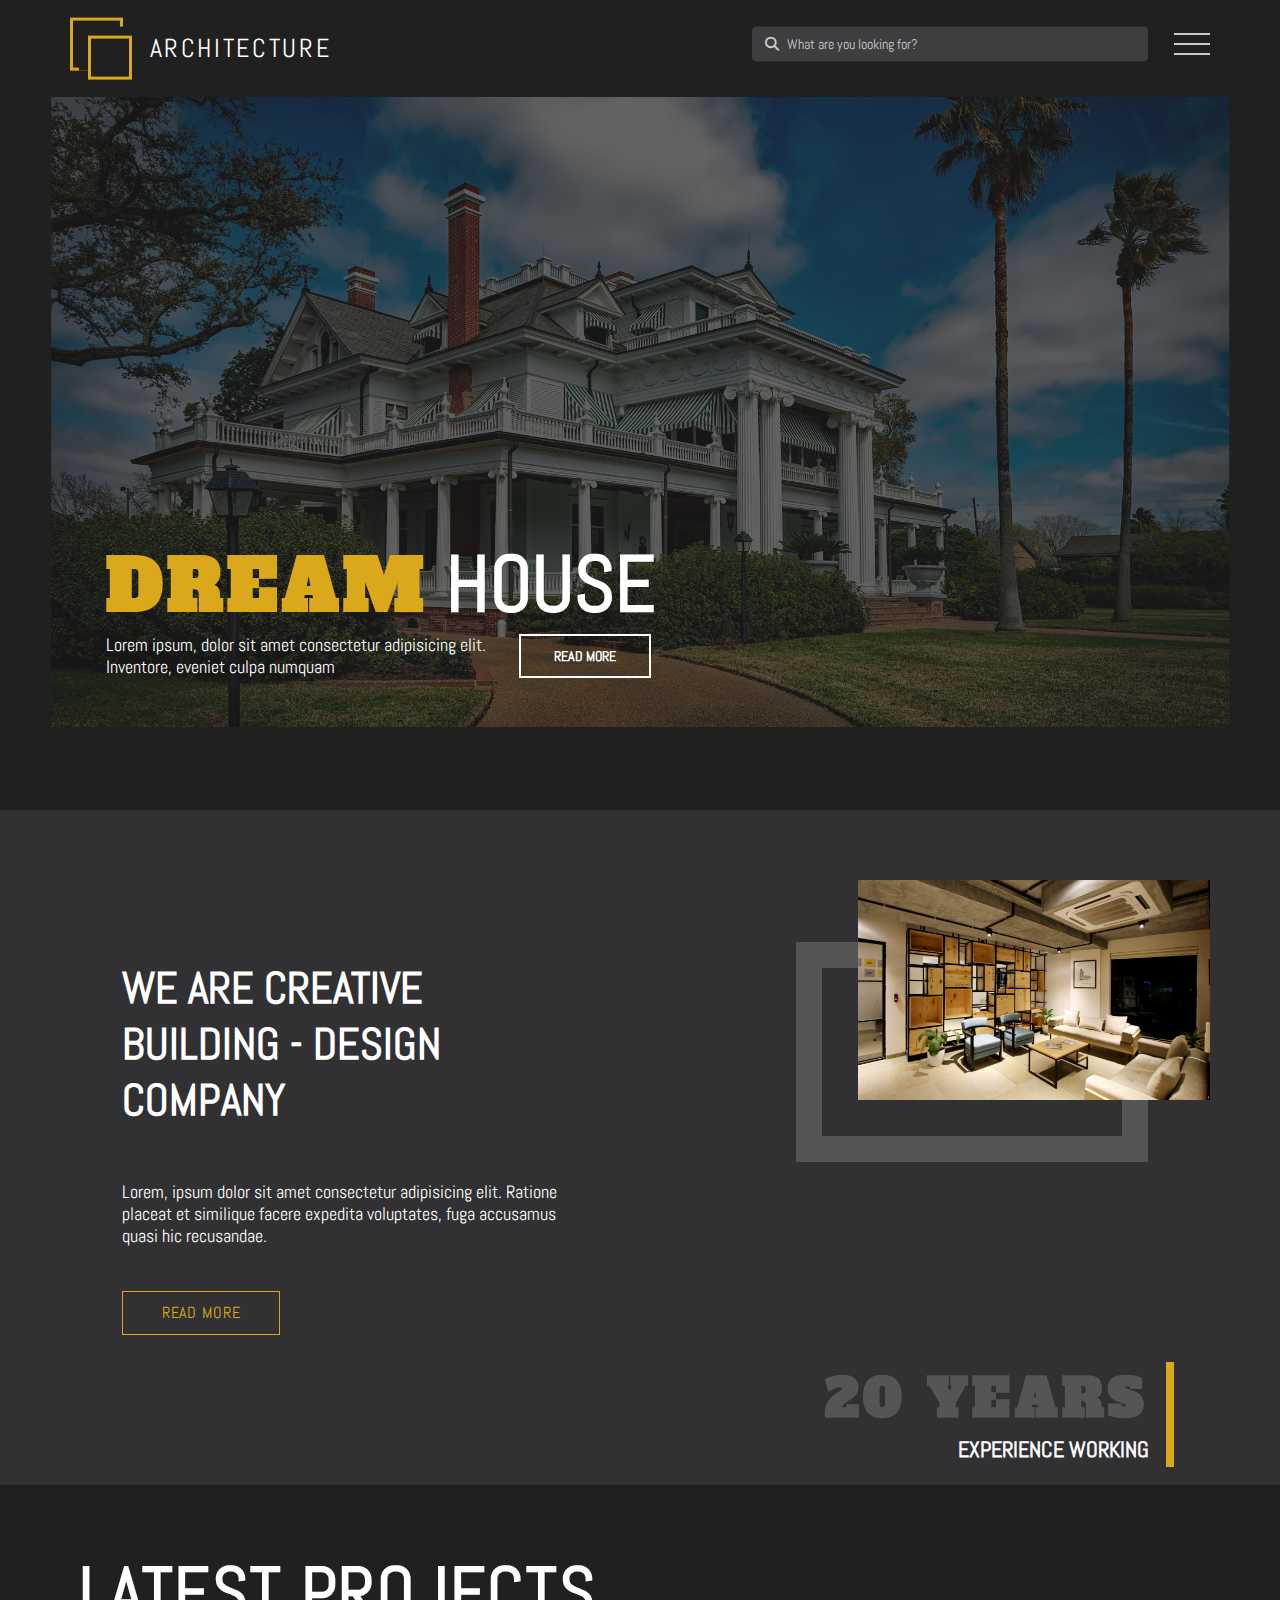
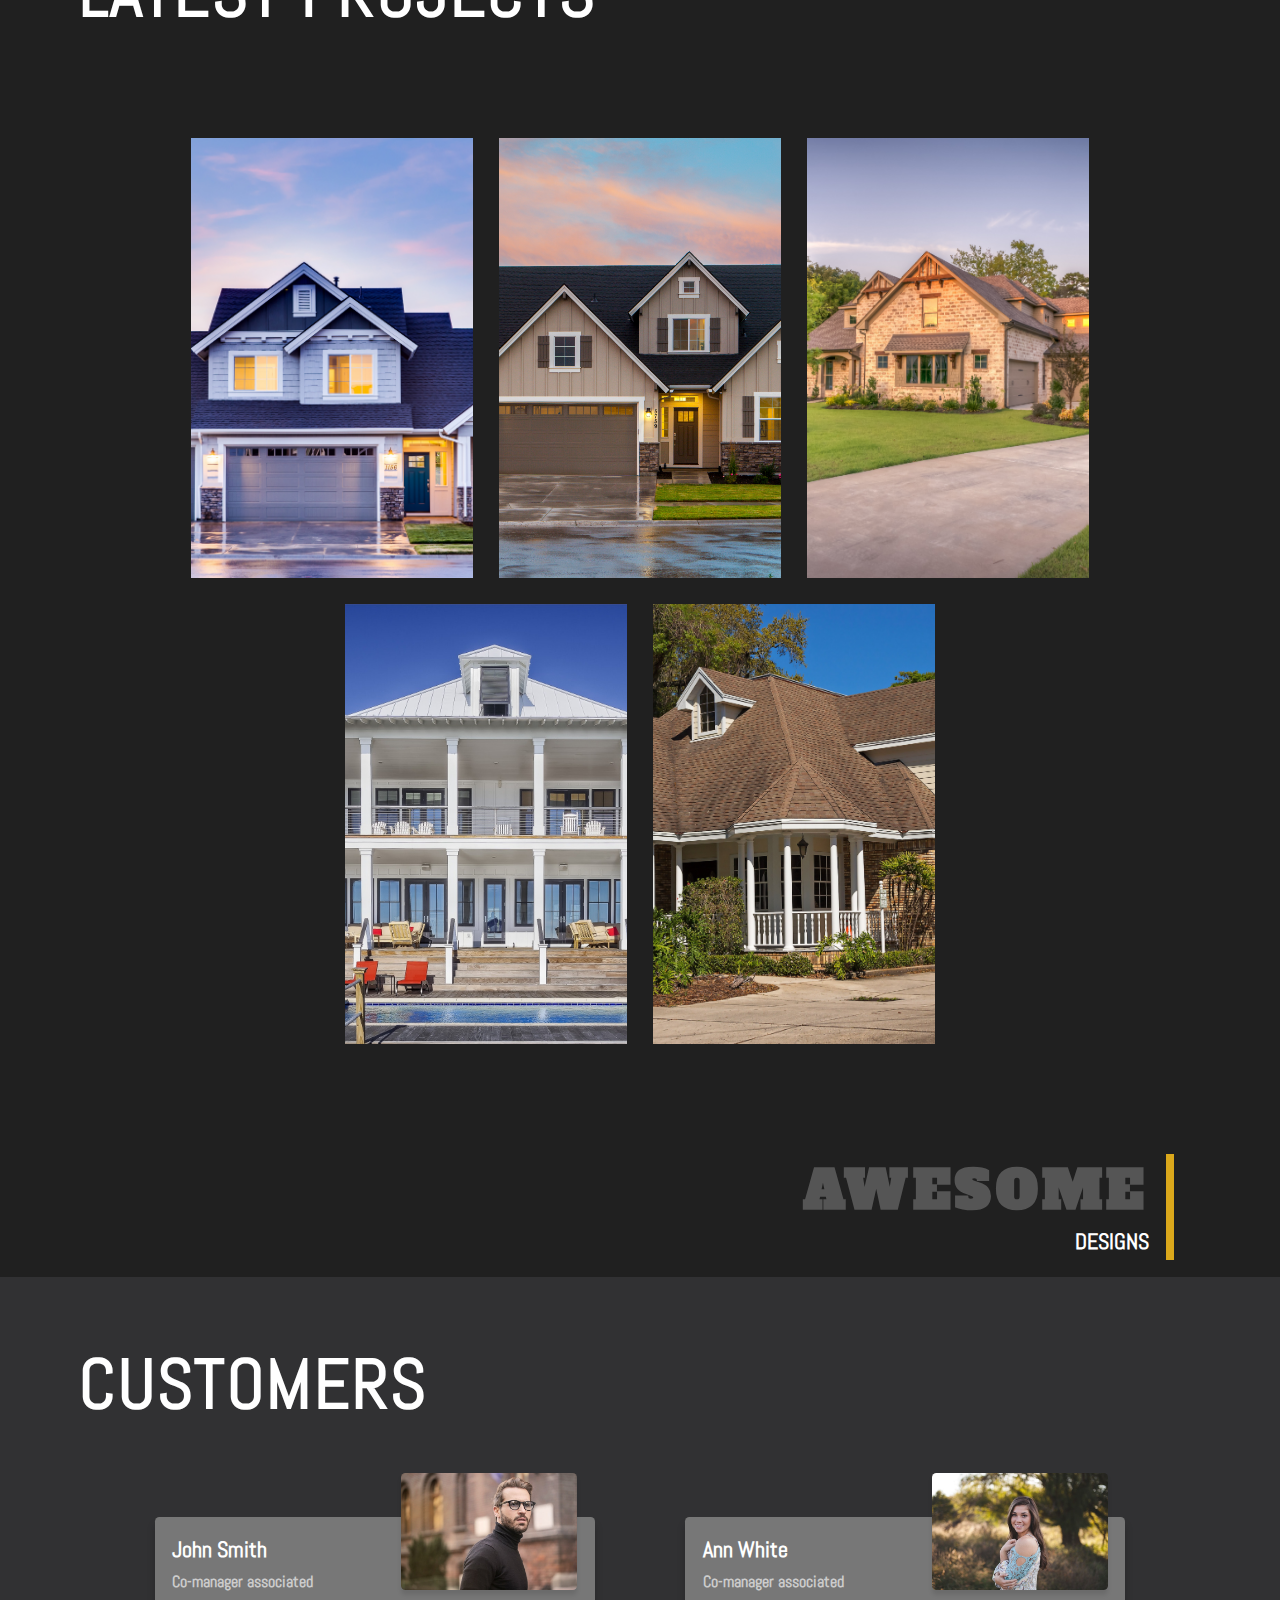
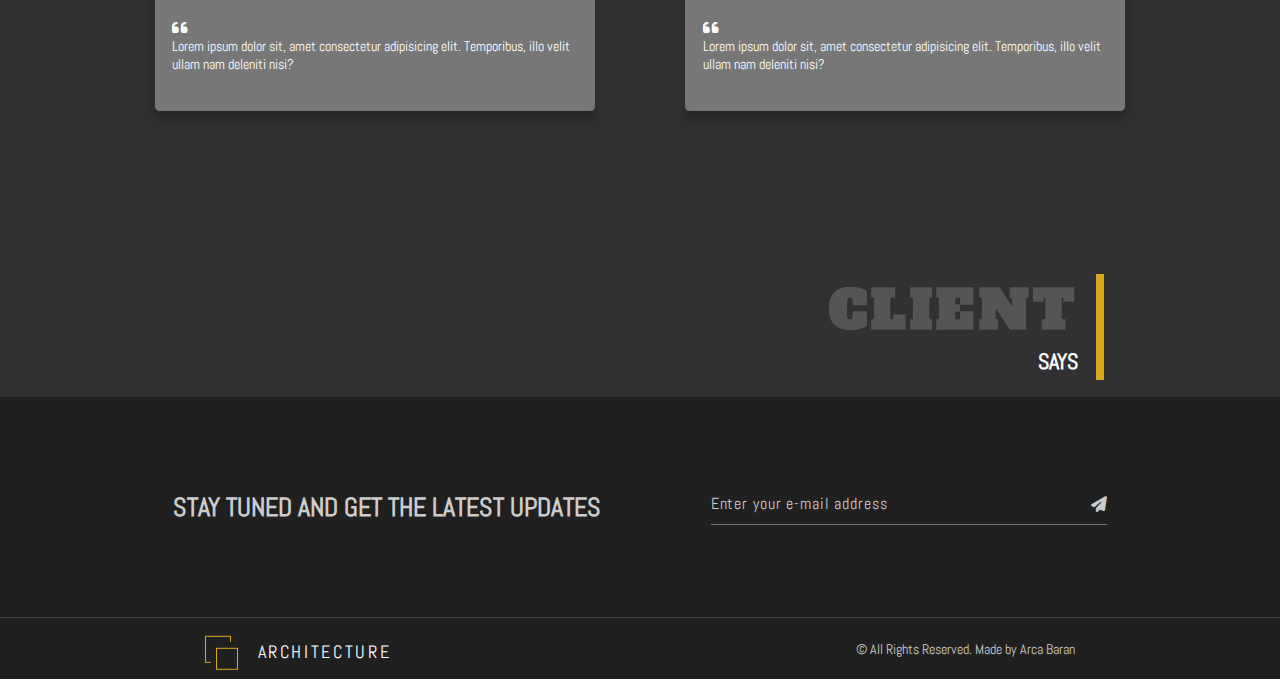
<file: Architectural Website/index.html>
<!DOCTYPE html>
<html lang="en">
<head>
    <meta charset="UTF-8">
    <meta http-equiv="X-UA-Compatible" content="IE=edge">
    <meta name="viewport" content="width=device-width, initial-scale=1.0">
    <title>Architecture</title>
    <link rel="stylesheet" href="style.css">
    <link rel="stylesheet" href="https://cdnjs.cloudflare.com/ajax/libs/font-awesome/6.2.1/css/all.min.css">
    <link rel="preconnect" href="https://fonts.googleapis.com">
    <link rel="preconnect" href="https://fonts.gstatic.com" crossorigin>
    <link href="https://fonts.googleapis.com/css2?family=Abel&family=Alfa+Slab+One&display=swap" rel="stylesheet">
</head>
<body>

    <!-- Container -->
    <div class="container">
        <!-- Navbar -->
        <nav class="navbar">
            <div class="brand navbar-brand">
                <div class="logo1"></div>
                <div class="logo2"></div>
                <div class="logo3"></div>
                <span>ARCHITECTURE</span>
            </div>
            <div class="search-bar">
                <input type="text" placeholder="What are you looking for?">
                <i class="fa-solid fa-magnifying-glass"></i>
            </div>
            <div class="hamburger-menu">
                <div class="menu-icon">
                    <div class="line line-1"></div>
                    <div class="line line-2"></div>
                    <div class="line line-3"></div>
                </div>
                <div class="navigation">
                    <a href="#">HOME</a>
                    <a href="#">ABOUT</a>
                    <a href="#">PROJECTS</a>
                    <a href="#">BLOG</a>
                    <a href="#">CUSTOMERS</a>
                    <a href="#">CONTACT</a>
                </div>
            </div>
        </nav>
        <!-- End of Navbar -->

                <!-- Landing -->
                <section class="landing">
                    <div class="landing-img">
                        <img src="images/landing-bg.jpg">
                    </div>
                    <div class="banner">
                        <h1 class="banner-heading"><span>DREAM</span> HOUSE</h1>
                        <div class="banner-content">
                            <p>Lorem ipsum, dolor sit amet consectetur adipisicing elit. Inventore, eveniet culpa numquam </p>
                            <button>READ MORE</button>
                        </div>
                    </div>
                </section>
                <!-- End of Landing -->

                        <!-- About -->
        <section class="about">
            <div class="about-left">
                <h1>WE ARE CREATIVE BUILDING - DESIGN COMPANY</h1>
                <p>Lorem, ipsum dolor sit amet consectetur adipisicing elit. Ratione placeat et similique facere expedita voluptates, fuga accusamus quasi hic recusandae.</p>
                <button>READ MORE</button>
            </div>
            <div class="about-right">
                <div class="frame"></div>
                <div class="about-img-wrapper">
                <img src="images/about.jpg" >
            </div>
        </div>
        <div class="experience section-bottom">
            <h1>20 YEARS</h1>
            <h3>EXPERIENCE WORKING</h3>
        </div>
        </section>
        <!-- End of About -->

        
        <!-- Projects -->
        <section class="projects">
            <h1 class="projects-heading">LATEST PROJECTS</h1>
            <div class="cards">
                <div class="card">
                    <img src="images/card1.jpg">
                    <div class="card-content">
                        <h1>Your Dream House is here</h1>
                        <p>Lorem ipsum dolor, sit amet consectetur adipisicing elit. Unde, vero?</p>
                    </div>
                </div>
                <div class="card">
                    <img src="images/card2.jpg">
                    <div class="card-content">
                        <h1>Your Dream House is here</h1>
                        <p>Lorem ipsum dolor, sit amet consectetur adipisicing elit. Unde, vero?</p>
                    </div>
                </div>
                <div class="card">
                    <img src="images/card3.jpg">
                    <div class="card-content">
                        <h1>Your Dream House is here</h1>
                        <p>Lorem ipsum dolor, sit amet consectetur adipisicing elit. Unde, vero?</p>
                    </div>
                </div>
                <div class="card">
                    <img src="images/card4.jpg">
                    <div class="card-content">
                        <h1>Your Dream House is here</h1>
                        <p>Lorem ipsum dolor, sit amet consectetur adipisicing elit. Unde, vero?</p>
                    </div>
                </div>
                <div class="card">
                    <img src="images/card5.jpg">
                    <div class="card-content">
                        <h1>Your Dream House is here</h1>
                        <p>Lorem ipsum dolor, sit amet consectetur adipisicing elit. Unde, vero?</p>
                    </div>
                </div>
            </div>
            <div class="designs section-bottom">
                <h1>AWESOME</h1>
                <h3>DESIGNS</h3>
            </div>
        </section>
        <!-- End of Projects -->

                <!-- Customers -->
                <section class="customers">
                    <h1 class="customers-heading">CUSTOMERS</h1>
                    <div class="customers-content">
                        <div class="customers-card">
                            <img src="images/customer1.jpg" >
                            <div class="customers-card-content">
                                <h1>John Smith</h1>
                                <h3>Co-manager associated</h3>
                                <i class="fa-solid fa-quote-left"></i>
                                <p>Lorem ipsum dolor sit, amet consectetur adipisicing elit. Temporibus, illo velit ullam nam deleniti nisi?</p>
                            </div>
                        </div>
                        <div class="customers-card">
                            <img src="images/customer2.jpg">
                            <div class="customers-card-content">
                                <h1>Ann White</h1>
                                <h3>Co-manager associated</h3>
                                <i class="fa-solid fa-quote-left"></i>
                                <p>Lorem ipsum dolor sit, amet consectetur adipisicing elit. Temporibus, illo velit ullam nam deleniti nisi?</p>
                            </div>
                        </div>
                    </div>
                    <div class="client section-bottom">
                        <h1>CLIENT</h1>
                        <h3>SAYS</h3>
                    </div>
                </section>
                <!-- End of Customers -->

                        <!-- Contact -->
        <section class="contact">
            <div class="contact-content">
                <div class="contact-left">
                    <h1>Stay tuned and get the latest updates</h1>
                </div>
                <div class="contact-right">
                    <input type="email" placeholder="Enter your e-mail address">
                    <i class="fa-solid fa-paper-plane"></i>
                </div>
            </div>
        </section>
        <!-- End of Contact -->

                <!-- Footer --> 
                <footer class="footer">
                    <div class="footer-content">
                        <div class="brand brand-footer">
                            <div class="logo1"></div>
                            <div class="logo2"></div>
                            <div class="logo3"></div>
                            <span>ARCHITECTURE</span>
                        </div>
                        <div class="copyright">
                            <p>&copy; All Rights Reserved. Made by Arca Baran</p>
                        </div>
                    </div>
                </footer>
                <!-- End of Footer -->
    <!-- End of Container -->

    <script src="script.js"></script>
</body>
</html>
</file>
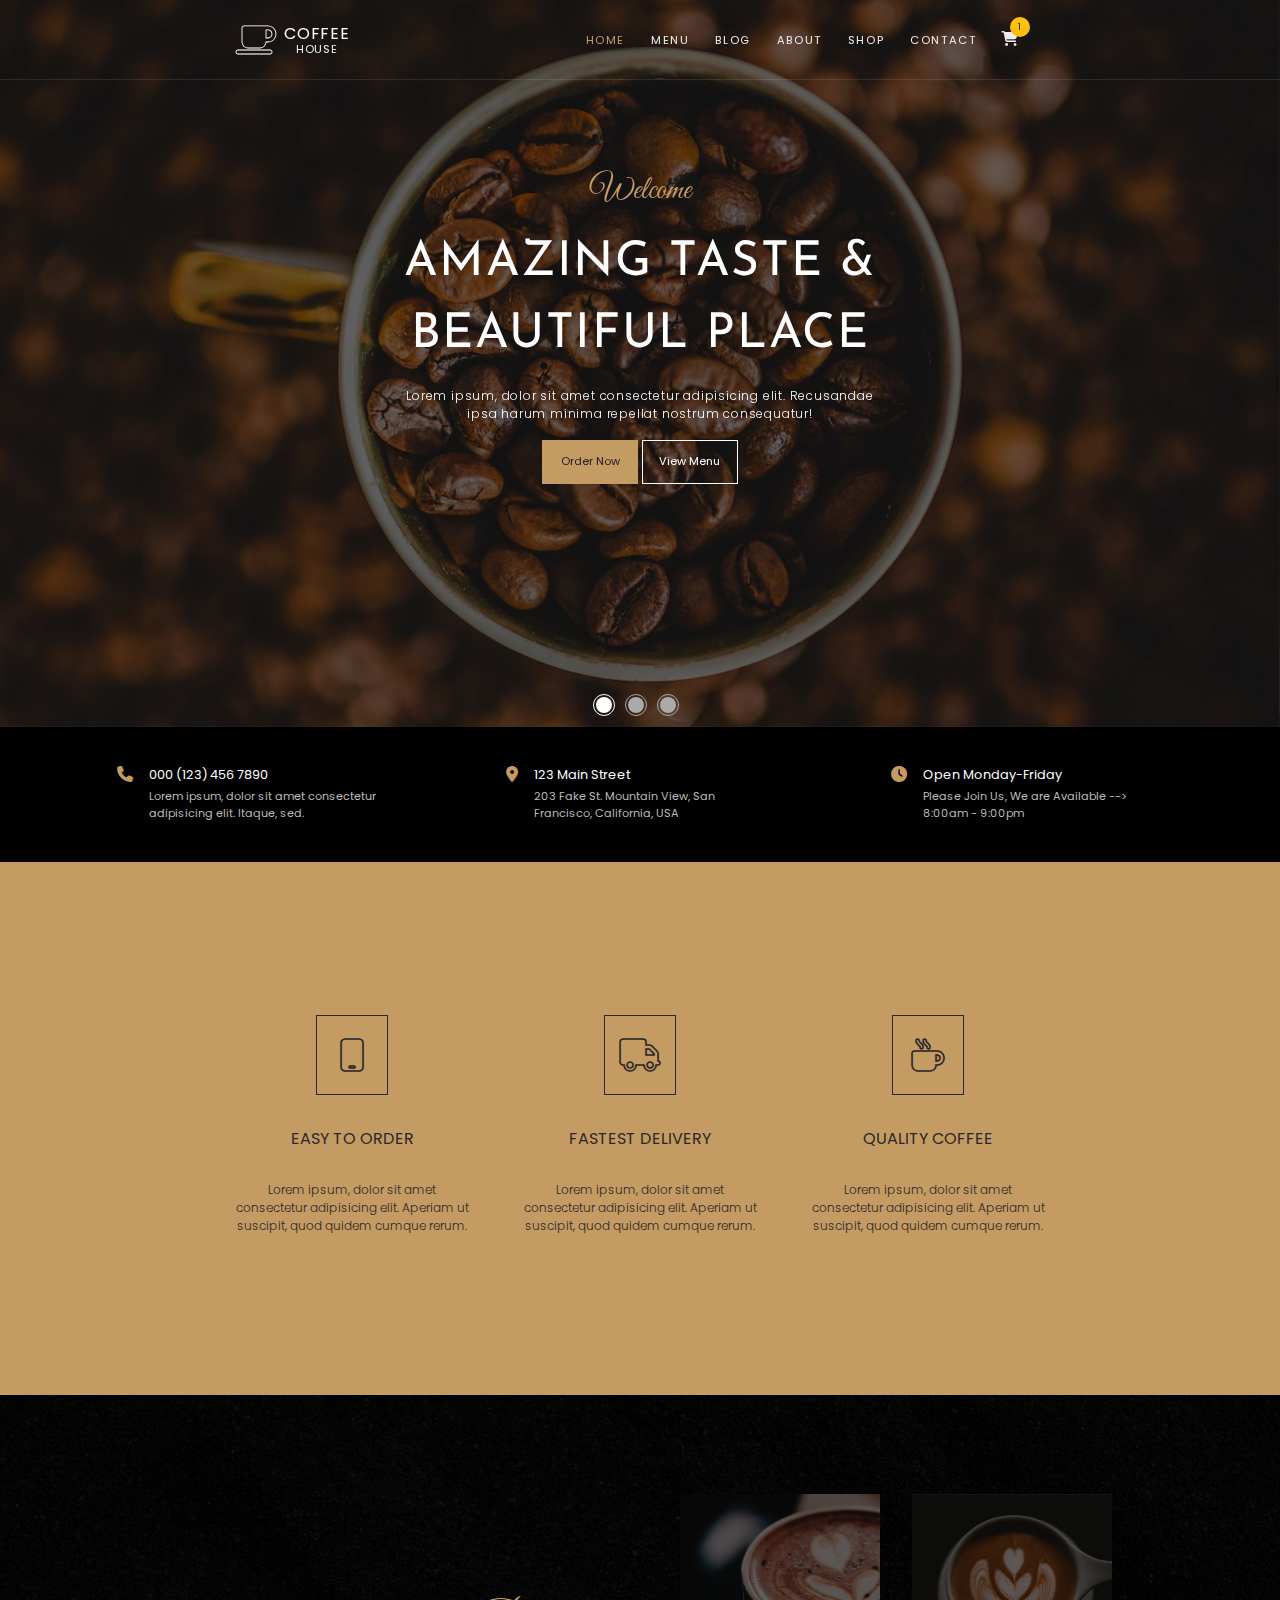
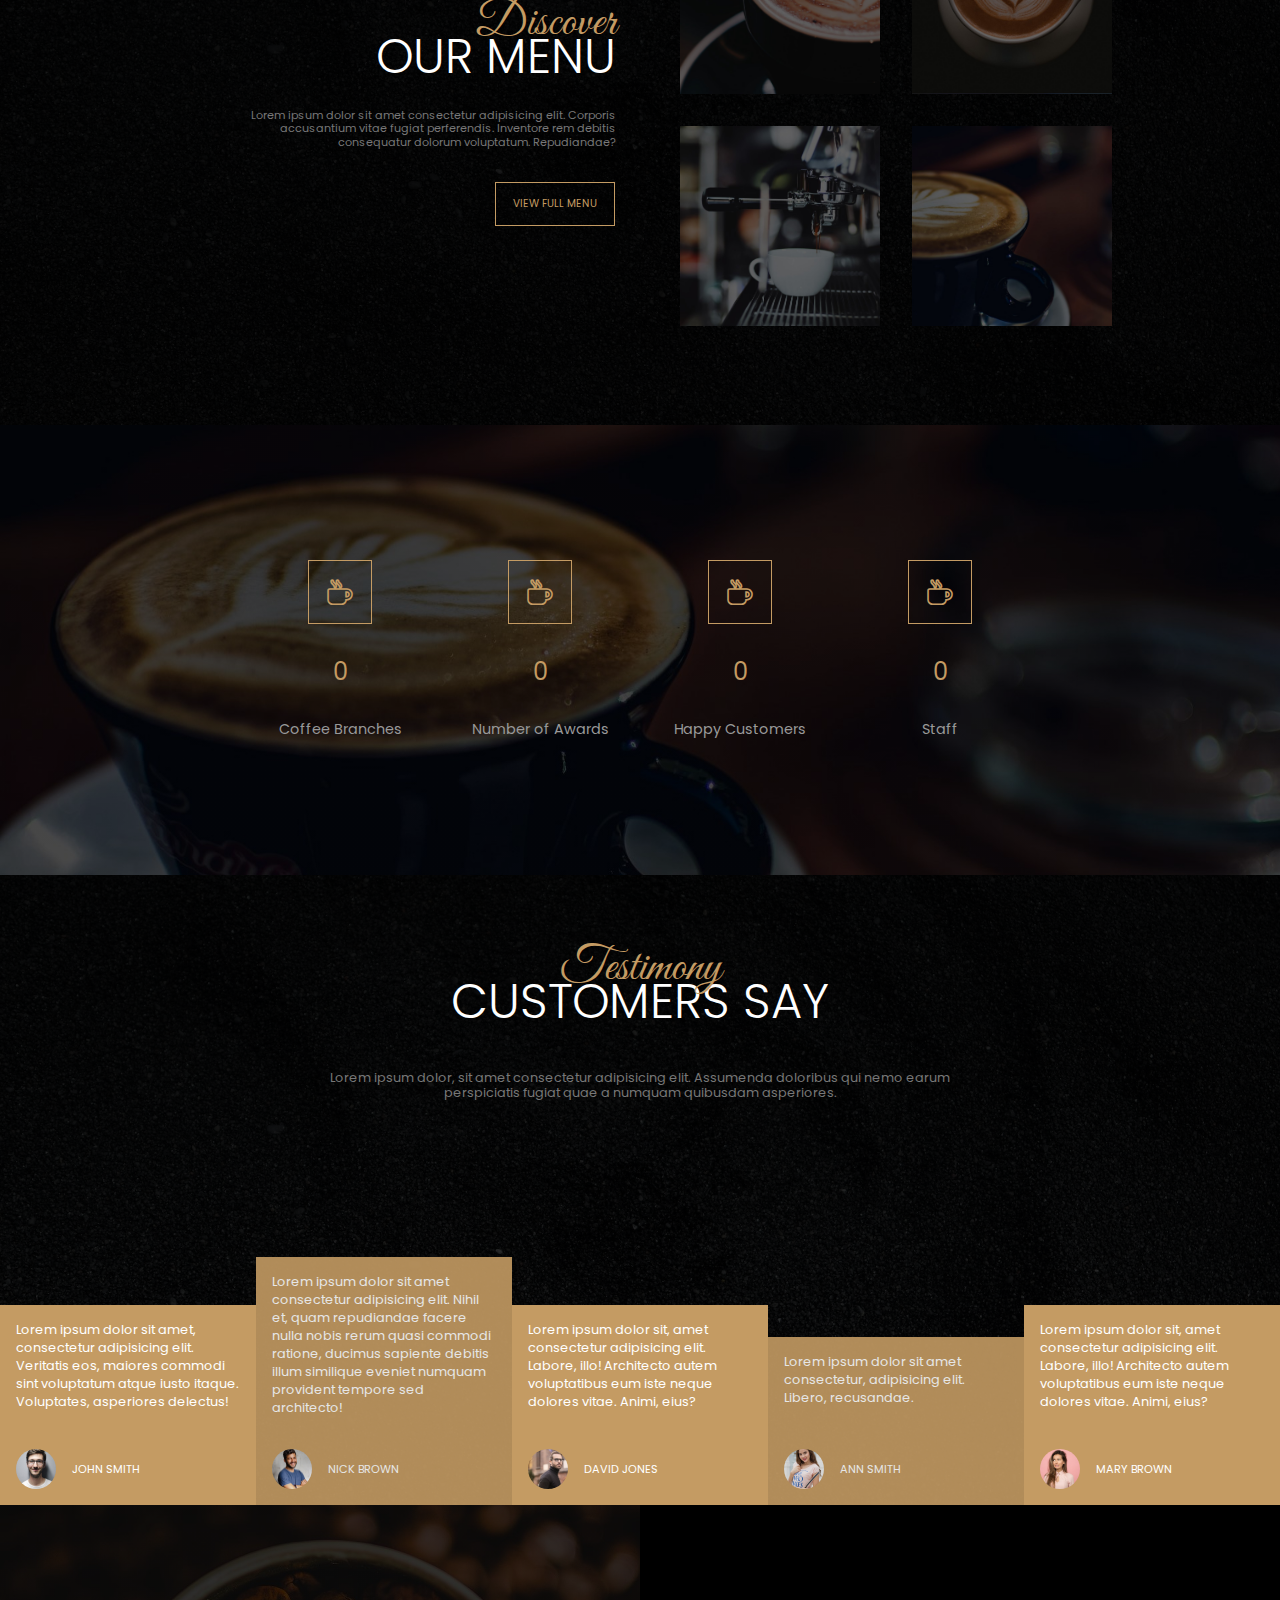
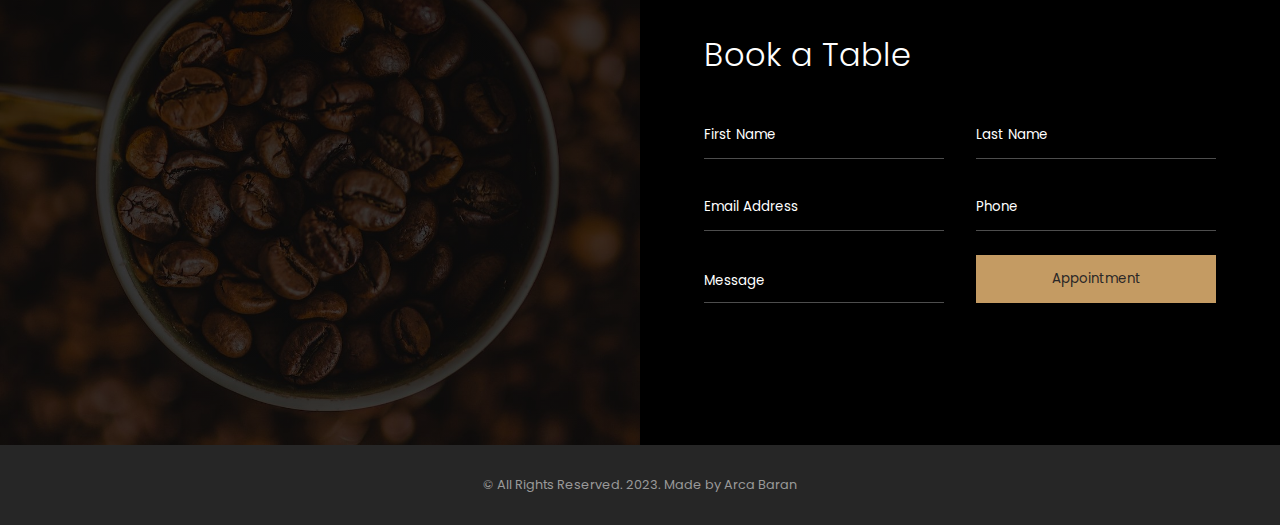
<file: Coffe Shop Website Front/index.html>
<!DOCTYPE html>
<html lang="en">
  <head>
    <meta charset="UTF-8" />
    <meta http-equiv="X-UA-Compatible" content="IE=edge" />
    <meta name="viewport" content="width=device-width, initial-scale=1.0" />
    <title>Coffee House</title>
    <link rel="stylesheet" href="style.css" />
    <link
      rel="stylesheet"
      href="https://cdnjs.cloudflare.com/ajax/libs/font-awesome/6.2.1/css/all.min.css"
    />
    <link rel="preconnect" href="https://fonts.googleapis.com" />
    <link rel="preconnect" href="https://fonts.gstatic.com" crossorigin />
    <link
      href="https://fonts.googleapis.com/css2?family=Great+Vibes&family=Josefin+Sans:wght@300;400;700&family=Poppins:wght@300;400;700&display=swap"
      rel="stylesheet"
    />
    <link
      rel="stylesheet"
      href="https://cdn.jsdelivr.net/npm/swiper@8/swiper-bundle.min.css"
    />
  </head>
  <body>
    <!-- Container -->
    <div class="container">
      <!-- Navigation -->
      <nav class="navbar">
        <div class="logo">
          <i class="fa-solid fa-mug-saucer"></i>
          <div class="logo-text">
            <span>Coffee</span>
            <span>House</span>
          </div>
        </div>
        <div class="navigation">
          <a href="#">Home</a>
          <a href="#">Menu</a>
          <a href="#">Blog</a>
          <a href="#">About</a>
          <a href="#">Shop</a>
          <a href="#">Contact</a>
          <a href="#"><i class="fa-solid fa-cart-shopping"></i></a>
        </div>
      </nav>
      <!-- End of Navigation -->

      <!-- Landing -->
      <section class="landing">
        <div class="banner">
          <h3 class="main-heading">Welcome</h3>
          <h1>Amazing taste & beautiful place</h1>
          <p>
            Lorem ipsum, dolor sit amet consectetur adipisicing elit. Recusandae
            ipsa harum minima repellat nostrum consequatur!
          </p>
          <button type="button" class="banner-btn banner-btn-1">
            Order Now
          </button>
          <button type="button" class="banner-btn banner-btn-2">
            View Menu
          </button>
        </div>
        <div class="swiper">
          <div class="swiper-wrapper">
            <div class="swiper-slide"><img src="images/image1.jpg" /></div>
            <div class="swiper-slide"><img src="images/image2.jpg" /></div>
            <div class="swiper-slide"><img src="images/image3.jpg" /></div>
          </div>
          <div class="swiper-pagination"></div>
        </div>
        <div class="landing-contact">
          <div class="details">
            <i class="fa-solid fa-phone"></i>
            <div>
              <span>000 (123) 456 7890</span>
              <span
                >Lorem ipsum, dolor sit amet consectetur adipisicing elit.
                Itaque, sed.</span
              >
            </div>
          </div>
          <div class="details">
            <i class="fa-solid fa-location-dot"></i>
            <div>
              <span>123 Main Street</span>
              <span
                >203 Fake St. Mountain View, San Francisco, California,
                USA</span
              >
            </div>
          </div>
          <div class="details">
            <i class="fa-solid fa-clock"></i>
            <div>
              <span>Open Monday-Friday</span>
              <span>Please Join Us, We are Available --> 8:00am - 9:00pm</span>
            </div>
          </div>
        </div>
      </section>
      <!-- End of Landing -->

      <!-- About -->
      <section class="about">
        <div>
          <i class="fa-solid fa-mobile"></i>
          <h1>Easy to Order</h1>
          <p>
            Lorem ipsum, dolor sit amet consectetur adipisicing elit. Aperiam ut
            suscipit, quod quidem cumque rerum.
          </p>
        </div>
        <div>
          <i class="fa-solid fa-truck"></i>
          <h1>Fastest Delivery</h1>
          <p>
            Lorem ipsum, dolor sit amet consectetur adipisicing elit. Aperiam ut
            suscipit, quod quidem cumque rerum.
          </p>
        </div>
        <div>
          <i class="fa-solid fa-mug-hot"></i>
          <h1>Quality Coffee</h1>
          <p>
            Lorem ipsum, dolor sit amet consectetur adipisicing elit. Aperiam ut
            suscipit, quod quidem cumque rerum.
          </p>
        </div>
      </section>
      <!-- End of About -->

      <!-- Menu -->
      <section class="menu">
        <div class="menu-left">
          <h3 class="main-heading">Discover</h3>
          <h1>Our Menu</h1>
          <p>
            Lorem ipsum dolor sit amet consectetur adipisicing elit. Corporis
            accusantium vitae fugiat perferendis. Inventore rem debitis
            consequatur dolorum voluptatum. Repudiandae?
          </p>
          <button type="button" class="menu-btn">View Full Menu</button>
        </div>
        <div class="menu-right">
          <div class="menu-right-images">
            <div class="menu-img-wrapper">
              <img src="images/image4.jpg" />
            </div>
            <div class="menu-img-wrapper">
              <img src="images/image5.jpg" />
            </div>
            <div class="menu-img-wrapper">
              <img src="images/image6.jpg" />
            </div>
            <div class="menu-img-wrapper">
              <img src="images/image7.jpg" />
            </div>
          </div>
        </div>
      </section>
      <!-- End of Menu -->

      <!-- Data -->
      <section class="data">
        <div>
          <div class="icon-wrapper">
            <i class="fa-solid fa-mug-hot"></i>
            <span class="icon-bg"></span>
          </div>
          <span class="num" data-val="350">0</span>
          <span class="info">Coffee Branches</span>
        </div>
        <div>
          <div class="icon-wrapper">
            <span class="icon-bg"></span>
            <i class="fa-solid fa-mug-hot"></i>
          </div>
          <span class="num" data-val="90">0</span>
          <span class="info">Number of Awards</span>
        </div>
        <div>
          <div class="icon-wrapper">
            <span class="icon-bg"></span>
            <i class="fa-solid fa-mug-hot"></i>
          </div>
          <span class="num" data-val="2540">0</span>
          <span class="info">Happy Customers</span>
        </div>
        <div>
          <div class="icon-wrapper">
            <span class="icon-bg"></span>
            <i class="fa-solid fa-mug-hot"></i>
          </div>
          <span class="num" data-val="750">0</span>
          <span class="info">Staff</span>
        </div>
      </section>
      <!-- End of Data -->

      <!-- Customers -->
      <section class="customers">
        <div class="customers-banner">
          <h3 class="main-heading">Testimony</h3>
          <h1>Customers Say</h1>
          <p>
            Lorem ipsum dolor, sit amet consectetur adipisicing elit. Assumenda
            doloribus qui nemo earum perspiciatis fugiat quae a numquam
            quibusdam asperiores.
          </p>
        </div>
        <div class="clients">
          <div class="client">
            <p>
              Lorem ipsum dolor sit amet, consectetur adipisicing elit.
              Veritatis eos, maiores commodi sint voluptatum atque iusto itaque.
              Voluptates, asperiores delectus!
            </p>
            <div>
              <img src="images/client1.jpg" />
              <span>John Smith</span>
            </div>
          </div>
          <div class="client">
            <p>
              Lorem ipsum dolor sit amet consectetur adipisicing elit. Nihil et,
              quam repudiandae facere nulla nobis rerum quasi commodi ratione,
              ducimus sapiente debitis illum similique eveniet numquam provident
              tempore sed architecto!
            </p>
            <div>
              <img src="images/client2.jpg" />
              <span>Nick Brown</span>
            </div>
          </div>
          <div class="client">
            <p>
              Lorem ipsum dolor sit, amet consectetur adipisicing elit. Labore,
              illo! Architecto autem voluptatibus eum iste neque dolores vitae.
              Animi, eius?
            </p>
            <div>
              <img src="images/client3.jpg" />
              <span>david Jones</span>
            </div>
          </div>
          <div class="client">
            <p>
              Lorem ipsum dolor sit amet consectetur, adipisicing elit. Libero,
              recusandae.
            </p>
            <div>
              <img src="images/client4.jpg" />
              <span>Ann Smith</span>
            </div>
          </div>
          <div class="client">
            <p>
              Lorem ipsum dolor sit, amet consectetur adipisicing elit. Labore,
              illo! Architecto autem voluptatibus eum iste neque dolores vitae.
              Animi, eius?
            </p>
            <div>
              <img src="images/client5.jpg" />
              <span>Mary Brown</span>
            </div>
          </div>
        </div>
      </section>
      <!-- End of Customers -->

      <!-- Contact -->
      <section class="contact">
        <div class="contact-left"></div>
        <div class="contact-right">
          <form>
            <h1>Book a Table</h1>
            <div class="input-group">
              <input type="text" placeholder="First Name" />
              <input type="text" placeholder="Last Name" />
            </div>
            <div class="input-group">
              <input type="email" placeholder="Email Address" />
              <input type="text" placeholder="Phone" />
            </div>
            <div class="input-group">
              <textarea placeholder="Message"></textarea>
              <button type="button" class="contact-btn">Appointment</button>
            </div>
          </form>
        </div>
      </section>
      <!-- End of Contact -->

      <!-- Footer -->
      <footer>
        <p class="copyright">
          &copy; All Rights Reserved. 2023. Made by Arca Baran
        </p>
      </footer>
      <!-- End of Footer -->
    </div>
    <!-- End of Container -->

    <script src="https://cdn.jsdelivr.net/npm/swiper@8/swiper-bundle.min.js"></script>
    <script src="script.js"></script>
  </body>
</html>
</file>
<file: Architectural Website/style.css>
/* Default Styles */
* {
    margin: 0;
    padding: 0;
    box-sizing: border-box;
    font-family: "Abel", sans-serif;
    text-decoration: none;
    outline: none;
}

html {
    font-size: 62.5%;
}
/* End of Default Styles */

/* Container */
.container {
    width: 100%;
    height: 100%;
    background-color: #202020;
}

/* Navbar */
.navbar {
    width: 100%;
    height: 10rem;
    background-color: #202020;
    position: fixed;
    top: 0;
    z-index: 100;
}

.brand {
    display: flex;
    position: absolute;
    top: 50%;
    left: 8rem;
    transform: translateY(-50%);
}

.logo1 {
    width: 6rem;
    height: 6rem;
    border: .4rem solid #dba81b;
}

.logo2 {
    width: 5rem;
    height: 5rem;
    background-color: #202020;
    position: absolute;
    top: 1rem;
    left: 1rem;
    /* z-index: 10; */
}

.logo3 {
    width: 5rem;
    height: 5rem;
    border: .4rem solid #dba81b;
    background-color: #202020;
    position: absolute;
    top: 2rem;
    left: 2rem;
    /* z-index: 20; */
}

.brand span {
    font-size: 3rem;
    color: #fff;
    letter-spacing: .3rem;
    margin: 1.5rem 0 0 3rem;
}

.search-bar {
    position: absolute;
    top: 50%;
    right: 15rem;
    transform: translateY(-50%);
}

.search-bar input {
    width: 45rem;
    height: 4rem;
    background-color: #3e3e41;
    border: none;
    padding: 2rem 2rem 2rem 4rem ;
    font-size: 1.6rem;
    color: #fff;
    border-radius: .5rem;
}

.search-bar input::placeholder {
    color: #ccc;
}

.search-bar i {
    position: absolute;
    top: 50%;
    left: 1.5rem;
    transform: translateY(-50%);
    font-size: 1.6rem;
    color: #ccc
}

.menu-icon {
    width: 4rem;
    height: 2.5rem;
    position: absolute;
    top: 50%;
    right: 8rem;
    transform: translateY(-50%);
    cursor: pointer;
    display: flex;
    flex-direction: column;
    justify-content: space-between;
    z-index: 100;
}

.line {
    width: 4rem;
    height: .2rem;
    background-color: #ccc;
    transition: all .3s;
}

.change .line-1 {
    width: 55%;
    transform: rotateZ(-15deg) translate(-.2rem, .8rem);
}

.change .line-3 {
    width: 55%;
    transform: rotateZ(15deg) translate(-.2rem, -.8rem);
}

.navigation {
    width: 100%;
    height: 100vh;
    background-color: #0b0b14;
    position: absolute;
    top: -100vh;
    display: flex;
    flex-direction: column;
    justify-content: center;
    align-items: center;
    transition: all .3s;
    /* z-index: 50; */
}

.change  .navigation {
    top: 0;
}

.navigation a {
    font-family: 'Alfa Slab One', cursive;
    font-size: 5rem;
    color: #fff;
    letter-spacing: .3rem;
    margin-bottom: 1rem;
    position: relative;
    opacity: 0;
    visibility: hidden;
}

.change .navigation a:nth-child(1) {
    transition: all .3s .3s;
}

.change .navigation a:nth-child(2) {
    transition: all .3s .4s;
}

.change .navigation a:nth-child(3) {
    transition: all .3s .5s;
}

.change .navigation a:nth-child(4) {
    transition: all .3s .6s;
}

.change .navigation a:nth-child(5) {
    transition: all .3s .7s;
}

.change .navigation a:nth-child(6) {
    transition: all .3s .8s;
}

.change .navigation a {
    opacity: 1;
    visibility: visible;
}

.navigation a::before {
    content: "";
    width: 15rem;
    height: .5rem;
    background-color: #dba81b;
    position: absolute;
    top: 50%;
    left: -17rem;
    transform: translateY(-50%);
    transform: scale(0);
    transform-origin: right;
    transition: transform .3s;
}

.navigation a:hover::before {
    transform: scale(1);
}

.navigation a::after {
    content: "";
    width: 15rem;
    height: .5rem;
    position: absolute;
    background-color: #dba81b;
    top: 50%;
    right: -17rem;
    transform: translateY(-50%);
    transform: scale(0);
    transform-origin: left;
    transition: transform .3s;
}


.navigation a:hover::after {
    transform: scale(1);
}
/* End of Navbar */

/* Landing */
.landing {
    width: 100%;
    height: 90vh;
    position: relative;
}

.landing-img {
    position: absolute;
    top: 11rem;
    left: 50%;
    transform: translateX(-50%);
    width: 92%;
    height: 70vh;
}

.landing-img img {
    width: 100%;
    height: 100%;
    object-fit: cover;
    opacity: .3;
}

.banner {
    position: absolute;
    bottom: 15rem;
    left: 20rem;
}

.banner-heading {
    font-size: 9rem;
    color: #fff;
}

.banner-heading span {
    font-family: 'Alfa Slab One', cursive;
    font-size: 8rem;
    color: #dba81b;
    letter-spacing: .5rem;
}

.banner-content {
    display: flex;
    align-items: center;
}

.banner-content p {
    width: 45rem;
    font-size: 2rem;
    color: #fff;
    margin-right: 2rem;
}

.banner-content button {
    width: 15rem;
    height: 5rem;
    background-color: transparent;
    border: .3rem solid #fff;
    color: #fff;
    font-size: 1.6rem;
    font-weight: bold;
    cursor: pointer;
}
/* End of Landing */


/* About */
.about {
    width: 100%;
    height: 75vh;
    background-color: #313133;
    display: flex;
    align-items: center;
    justify-content: space-around;
    position: relative;
}

.about-left {
     margin-right: 20rem;
}

.about-left h1 {
    font-size: 5rem;
    color: #fff;
    width: 50rem;
    margin-bottom: 6rem;
}

.about-left p {
    font-size: 2rem;
    color: #fff;
    width: 50rem;
    margin-bottom: 5rem;
}

.about-left button {
    width: 18rem;
    height: 5rem;
    background-color: transparent;
    border: .2rem solid #dba81b;
    color: #dba81b;
    font-size: 1.8rem;
    letter-spacing: .1rem;
    cursor: pointer;
}

.frame {
    width: 50rem;
    height: 35rem;
    border: 3rem solid #555;
    position: absolute;
    top: 15rem;
    right: 40rem;
}

.about-img-wrapper {
    width: 50rem;
    height: 35rem;
    position: absolute;
    top: 8rem;
    right: 33rem;  
}

.about-img-wrapper img {
    width: 100%;
    height: 100%;
    object-fit: cover;
}

.section-bottom {
    position: absolute;
    bottom: 2rem;
    right: 33rem;
    height: 12rem;
    border-right: 1rem solid #dba81b;
    text-align: right;
    padding-right: 2rem;
}

.section-bottom h1 {
    font-family: 'Alfa Slab One', cursive;
    font-size: 6rem;
    color: #555;
    letter-spacing: .5rem;
}

.section-bottom h3 {
    font-size: 2.5rem;
    color: #fff;
}
/* End of About */

/* Projects */
.projects {
    width: 100%;
    height: 100vh;
    position: relative;
}

.projects-heading {
    font-size: 8rem;
    color: #fff;
    margin: 7rem 0 10rem 9rem;
    letter-spacing: .2rem;
}

.cards {
    width: 90%;
    margin: auto;
    display: flex;
}

.card {
    width: 32rem;
    height: 50rem;
    margin-right: 2.5rem;
    cursor: pointer;
    position: relative;
}

.card img {
    width: 100%;
    height: 100%;
    object-fit: cover;
}

.card-content {
    width: 100%;
    height: 100%;
    position: absolute;
    top: 0;
    left: 0;
    transition: background-color .6s;
}

.card:hover .card-content {
    background-color: rgba(0, 0, 0, .9);
}

.card-content::before {
    content: "";
    width: 92%;
    height: .1rem;
    background-color: #dba81b;
    position: absolute;
    left: 0;
    top: 2rem;
    transform: scale(0);
    transform-origin: left;
    transition: transform .8s;
}

.card:hover .card-content::before {
    transform: scale(1)
}

.card-content::after {
    content: "";
    width: .1rem;
    height: 94%;
    background-color: #dba81b;
    position: absolute;
    left: 2rem;
    top: 0;
    transform: scale(0);
    transform-origin: top;
    transition: transform .8s;
}

.card:hover .card-content::after {
    transform: scale(1)
}

.card-content h1 {
    font-size: 2rem;
    color: #fff;
    position: absolute;
    top: 4rem;
    left: 4rem;
    width: 15rem;
    opacity: 0;
    visibility: hidden;
    transition: all .5s;
}

.card:hover .card-content h1 {
    opacity: 1;
    visibility: visible;
    transition: all .5s .6s;
}

.card-content p {
    font-size: 1.6rem;
    color: #fff;
    position: absolute;
    top: 13rem;
    left: 4rem;    
    width: 17rem;
    opacity: 0;
    visibility: hidden;
    transition: all .5s;
}

.card:hover .card-content p {
    opacity: 1;
    visibility: visible;
    transition: all .5s .6s;
}

.designs {
    right: 12rem;
}
/* End of Projects */


/* Customers */
.customers {
    width: 100%;
    height: 80vh;
    background-color: #313133;
    padding-top: 7rem;
    position: relative;
}

.customers-heading {
    font-size: 8rem;
    color: #fff;
    margin: 0 0 10rem 9rem;
    letter-spacing: .2rem;
}

.customers-content {
    width: 80%;
    margin: auto;
    display: flex;
    justify-content: space-evenly;
}

.customers-card {
    position: relative;
}

.customers-card img {
    width: 20rem;
    position: absolute;
    top: -5rem;
    right: 2rem;
    border-radius: .5rem;
    box-shadow: 0 .5rem .5rem rgba(0, 0, 0, .1);
}

.customers-card-content {
    width: 50rem;
    height: 22rem;
    background-color: #777;
    border-radius: .5rem;
    box-shadow: 0 1rem 1rem rgba(0, 0, 0, .2);
    padding: 2rem ;
}

.customers-card-content h1 {
    font-size: 2.5rem;
    color: #fff;
    margin-bottom: 1rem;
}

.customers-card-content h3 {
    font-size: 1.8rem;
    color: #ccc;
    margin-bottom: 3rem;
}

.customers-card-content i {
    font-size: 2rem;
    color: #fff;
}


.customers-card-content p {
    font-size: 1.6rem;
    color: #fff;
}
/* End of Customers */


/* Contact */
.contact {
    width: 100%;
    height: 25rem;
    display: flex;
    justify-content: center;
    align-items: center;
}

.contact-content {
    width: 80%;
    display: flex;
    justify-content: space-evenly;
}

.contact-content h1 {
    font-size: 3rem;
    text-transform: uppercase;;
    color: #ccc;
}

.contact-content input {
    width: 45rem;
    height: 4rem;
    background-color: transparent;
    padding: 1.5rem 1.5rem 2.2rem 0;
    border: none;
    border-bottom: .1rem solid #777;
    font-size: 1.8rem;
    color: #ccc;
    transition: all .3s;
}

.contact-content input:focus {
    border-bottom: .1rem solid #dba81b;
}

.contact-content input::placeholder {
    color: #ccc;
    letter-spacing: .1rem;
}

.contact-right {
    position: relative;
}

.contact-right i {
    font-size: 1.8rem;
    position: absolute;
    top: 20%;
    right: 0;
    color: #ccc;
    cursor: pointer;
}
/* End of Contact */


/* Footer */
.footer {
    width: 100%;
    height: 7rem;
    background-color: #202020;
    border-top: .1rem solid #3e3e41;
    position: relative;
}

.brand-footer {
    position: absolute;
    top: 3.5rem;
    left: 20%;
}

.brand-footer .logo1 {
    width: 3rem;
    height: 3rem;
    border: .2rem solid #dba81b;
}

.brand-footer .logo2 {
    width: 2.5rem;
    height: 2.5rem;
    background-color: #202020;
    top: .7rem;
    left: .7rem;
}

.brand-footer .logo3 {
    width: 2.5rem;
    height: 2.5rem;
    border: .2rem solid #dba81b;
    background-color: #202020;
    top: 1.3rem;
    left: 1.3rem;
}

.brand-footer span {
    font-size: 2rem;
    margin-top: .5rem;
}

.copyright {
    position: absolute;
    top: 50%;
    transform: translateY(-50%);
    right: 20%;
    font-size: 1.6rem;
    color: #ccc;
}
/* End of Footer */
/* End of Container */


/* Responsive */
@media(max-width: 1700px) {
    .banner {
        left: 12rem;
    }

    .about-right {
        margin-right: 20rem;
    }

    .frame {
        width: 45rem;
        height: 30rem;
        right: 20rem;
    }
    
    .about-img-wrapper {
        width: 45rem;
        height: 30rem;
        right: 13rem;  
    }

    .experience {
        right: 20rem;
    }

    .projects {
        height: 100%;
    }

    .cards {
        width: 80%;
        flex-wrap: wrap;
        justify-content: center;
        padding-bottom: 25rem;
    }

    .card {
        margin: 1.5rem;
    }

    .customers-content {
        width: 90%;
    }

    .client {
        right: 20rem;
    }

    .contact-content {
        width: 90%;
    }

    .brand-footer {
        left: 16%;
    }

    .copyright {
        right: 16%;
    }
}

@media(max-width: 1400px) {
    html {
        font-size: 55%;
    }

    .frame {
        width: 40rem;
        height: 25rem;
        right: 15rem;
    }

    .about-img-wrapper {
        width: 40rem;
        right: 8rem;  
        height: 25rem;
    }

    .experience {
        right: 12rem;
    }
}

@media(max-width: 1200px) {
    html {
        font-size: 49%;
    }

    .about-left p {
        width: 40rem;
    }

    .customers-content {
        width: 100%;
    }

    .client {
        right: 10rem;
    }

    .contact-content {
        width: 100%;
    }

    .brand-footer {
        left: 10%;
    }

    .copyright {
        right: 10%;
    }
}

@media(max-width: 900px) {
    html {
        font-size: 45%;
    }

    .search-bar input {
        width: 30rem;
    }

    .banner-heading {
        font-size: 7rem;
    }

    .banner-heading span {
        font-size: 7rem;
    }

    .banner-content p {
        font-size: 1.7rem;
        width: 35rem;
    }

    .about-left h1 {
        font-size: 3rem;
        width: 35rem;
    }

    .about-left p {
        width: 35rem;
        font-size: 1.7rem;
    }

    .frame {
        width: 30rem;
        height: 15rem;
        border: 1.5rem solid #555;
        right: 10rem;
    }

    .about-img-wrapper {
        width: 30rem;
        right: 7rem;
        top: 12rem;
        height: 15rem;
    }

    .experience {
        right: 7rem;
    }

    .customers {
        height: 100%;
        padding-bottom: 12rem;
    }

    .customers-content {
        flex-direction: column;
        align-items: center;
    }

    .customers-card {
        margin: 8rem;
    }

    .contact-content {
        flex-direction: column;
        align-items: center;
    }

    .contact-left {
        margin-bottom: 4rem;
    }
}

@media(max-width: 600px) {
    html {
        font-size: 35%;
    }

    .navbar-brand span {
        display: none;
    }

    .navigation a {
        font-size: 3rem;
    }

    .navigation a::before, .navigation a::after {
        width: 10rem;
    } 

    .navigation a::before {
        left: -13rem;
    }

    .navigation a::after {
        right: -13rem;
    }

    .banner {
        left: 5rem;
        bottom: 18rem;
    }

    .banner-heading {
        font-size: 5rem;
    }

    .banner-heading span {
        font-size: 4rem;
    }

    .about {
        justify-content: center;
        height: 100%;
        padding: 10rem 0 25rem 0;
    }

    .about-left {
        text-align: center;
        margin-right: 0;
    }

    .about-right {
        display: none;
    }

    .projects-heading {
        font-size: 6rem;
    }
}
/* End of Responsive */
</file>
<file: Coffe Shop Website Front/style.css>
/* Default Styles */
* {
  margin: 0;
  padding: 0;
  box-sizing: border-box;
  text-decoration: none;
  outline: none;
  font-family: "Poppins", sans-serif;
}

html {
  font-size: 62.5%;
}
/* End of Default Styles */

/* Container */
.container {
  width: 100%;
  height: 100%;
}

/* Navigation */
.navbar {
  width: 100%;
  height: 10rem;
  position: fixed;
  top: 0;
  left: 0;
  z-index: 100;
  display: flex;
  justify-content: space-evenly;
  align-items: center;
  border-bottom: 0.1rem solid rgba(255, 255, 255, 0.1);
  z-index: 300;
  transition: all 0.5s;
}

.sticky.navbar {
  height: 8rem;
  background-color: #000;
}

.logo {
  display: flex;
  align-items: center;
  cursor: pointer;
}

.logo i {
  font-size: 4rem;
  -webkit-text-stroke: 0.1rem #fff;
  color: transparent;
  margin-right: 1rem;
}

.logo-text {
  display: flex;
  flex-direction: column;
  text-align: center;
}

.logo-text span:nth-child(1) {
  font-size: 2rem;
  text-transform: uppercase;
  letter-spacing: 0.1rem;
  color: #fff;
}

.logo-text span:nth-child(2) {
  font-size: 1.4rem;
  text-transform: uppercase;
  letter-spacing: 0.1rem;
  color: #eee;
  margin-top: -0.7rem;
}

.navigation a {
  font-size: 1.4rem;
  text-transform: uppercase;
  color: #eee;
  margin-right: 3rem;
  letter-spacing: 0.2rem;
  position: relative;
  transition: color 0.3s;
}

.navigation a:hover {
  color: #c49b63;
}

.navigation a:nth-child(1) {
  color: #c49b63;
}

.navigation a:last-child {
  font-size: 1.8rem;
}

.navigation a:last-child::after {
  content: "1";
  width: 2.5rem;
  height: 2.5rem;
  background-color: #ffc107;
  border-radius: 50%;
  position: absolute;
  top: -1.5rem;
  left: 1rem;
  display: flex;
  justify-content: center;
  align-items: center;
  color: #222;
  font-size: 1.2rem;
}
/* End of Navigation */

/* Landing */
.landing {
  width: 100%;
  height: 95vh;
  position: relative;
}

.banner {
  position: absolute;
  top: 20%;
  left: 50%;
  transform: translateX(-50%);
  z-index: 100;
  text-align: center;
}

.main-heading {
  font-family: "Great Vibes", cursive;
  font-size: 4rem;
  font-weight: 300;
  color: #c49b63;
}

.banner h1 {
  font-family: "Josefin Sans", sans-serif;
  font-size: 6rem;
  font-weight: 400;
  text-transform: uppercase;
  color: #fff;
  margin: 2rem 0;
  line-height: 1.5;
  letter-spacing: 0.2rem;
}

.banner p {
  font-size: 1.5rem;
  font-weight: 300;
  color: #fff;
  width: 60rem;
  margin: 0 auto 2rem auto;
  letter-spacing: 0.1rem;
}

.banner-btn {
  width: 12rem;
  height: 5.5rem;
  cursor: pointer;
  margin: 0.1rem;
  font-size: 1.4rem;
  transition: all 0.3s;
}

.banner-btn-1 {
  background-color: #c49b63;
  border: none;
  color: #222;
}

.banner-btn-1:hover {
  background-color: transparent;
  color: #c49b63;
  border: 0.1rem solid #c49b63;
}

.banner-btn-2 {
  background-color: transparent;
  color: #c49b63;
  border: 0.1rem solid #fff;
  color: #fff;
}

.banner-btn-2:hover {
  background-color: #c49b63;
  color: #222;
  border: 0.1rem solid #c49b63;
}

.swiper {
  width: 100%;
  height: 85%;
}

.swiper-slide img {
  width: 100%;
  height: 100%;
  object-fit: cover;
}

span.swiper-pagination-bullet {
  width: 2rem;
  height: 2rem;
  opacity: 1;
  margin-right: 1.5rem !important;
  background-color: #aaa;
  position: relative;
}

span.swiper-pagination-bullet::after {
  content: "";
  width: 2.5rem;
  height: 2.5rem;
  border-radius: 50%;
  position: absolute;
  top: 50%;
  left: 50%;
  transform: translate(-50%, -50%);
  background-color: transparent;
  border: 0.2rem solid #aaa;
}

span.swiper-pagination-bullet.swiper-pagination-bullet-active {
  background-color: #fff;
}

span.swiper-pagination-bullet.swiper-pagination-bullet-active::after {
  border: 0.2rem solid #fff;
}

.landing-contact {
  position: absolute;
  top: 85%;
  left: 0;
  width: 100%;
  height: 15vh;
  background-color: #000;
  display: flex;
  justify-content: space-evenly;
  align-items: center;
  color: #fff;
}

.details {
  display: flex;
}

.details i {
  font-size: 2rem;
  color: #c49b63;
  margin-right: 2rem;
}

.details div {
  display: flex;
  flex-direction: column;
  font-family: "Josefin Sans", sans-serif;
}

.details div span:nth-child(1) {
  font-size: 1.6rem;
  color: #fff;
  margin-bottom: 0.5rem;
}

.details div span:nth-child(2) {
  font-size: 1.4rem;
  color: #bbb;
  width: 30rem;
}
/* End of Landing */

/* About */
.about {
  width: 100%;
  height: 60vh;
  background-color: #c49b63;
  display: flex;
  align-items: center;
  justify-content: center;
}

.about div {
  width: 30rem;
  height: 35rem;
  margin: 0 3rem;
  text-align: center;
  display: flex;
  flex-direction: column;
  align-items: center;
  justify-content: space-evenly;
}

.about i {
  width: 9rem;
  height: 10rem;
  font-size: 4rem;
  -webkit-text-stroke: 0.2rem #2a2727;
  color: transparent;
  border: 0.1rem solid #2a2727;
  display: flex;
  justify-content: center;
  align-items: center;
}

.about h1 {
  font-size: 2rem;
  font-weight: 400;
  text-transform: uppercase;
  color: #2a2727;
}

.about p {
  font-size: 1.5rem;
  font-weight: 300;
  color: #2a2727;
}
/* End of About */

/* Menu */
.menu {
  width: 100%;
  height: 70vh;
  background: linear-gradient(rgba(0, 0, 0, 0.9), rgba(0, 0, 0, 0.9)),
    url(images/image8.jpg) center no-repeat;
  background-size: cover;
  display: flex;
  align-items: center;
}

.menu-left {
  text-align: right;
  margin-right: 3rem;
  width: 50%;
}

.menu-left .main-heading {
  font-size: 6rem;
}

.menu-left h1 {
  font-size: 6rem;
  font-weight: 300;
  text-transform: uppercase;
  color: #fff;
  margin-top: -4rem;
}

.menu-left p {
  font-size: 1.4rem;
  color: #777;
  width: 50rem;
  margin: 2rem 0 4rem auto;
  line-height: 1.2;
}

.menu-btn {
  width: 15rem;
  height: 5.5rem;
  cursor: pointer;
  margin: 0.1rem;
  font-size: 1.3rem;
  background-color: transparent;
  border: 0.1rem solid #c49b63;
  color: #c49b63;
  text-transform: uppercase;
  transition: all 0.3s;
}

.menu-btn:hover {
  background-color: #c49b63;
  color: #222;
}

.menu-right {
  margin-left: 3rem;
  width: 50%;
}

.menu-right-images {
  width: 60rem;
  display: flex;
  flex-wrap: wrap;
}

.menu-img-wrapper {
  width: 25rem;
  height: 25rem;
  margin: 2rem;
  overflow: hidden;
}

.menu-right-images img {
  width: 100%;
  height: 100%;
  object-fit: cover;
  cursor: pointer;
  transition: transform 0.6s;
}

.menu-img-wrapper:hover img {
  transform: scale(1.3);
}
/* End of Menu */

/* Data */
.data {
  width: 100%;
  height: 50vh;
  background: linear-gradient(rgba(0, 0, 0, 0.4), rgba(0, 0, 0, 0.3)),
    url(images/image7.jpg) center no-repeat;
  background-size: cover;
  display: flex;
  justify-content: center;
  align-items: center;
}

.data > div {
  width: 25rem;
  height: 30rem;
  display: flex;
  flex-direction: column;
  align-items: center;
  justify-content: space-evenly;
}

.icon-wrapper {
  width: 8rem;
  height: 8rem;
  position: relative;
  cursor: pointer;
}

.icon-bg {
  display: block;
  width: 100%;
  height: 100%;
  border: 0.1rem solid #c49b63;
  transition: all 0.3s;
}

.data i {
  position: absolute;
  top: 50%;
  left: 50%;
  transform: translate(-50%, -50%);
  font-size: 3rem;
  -webkit-text-stroke: 0.2rem #c49b63;
  color: transparent;
  transition: all 0.3;
  z-index: 100;
}

.icon-wrapper:hover .icon-bg {
  background-color: #c49b63;
  -webkit-text-stroke: 0.2rem #2a2727;
  transform: rotateZ(135deg);
}

.icon-wrapper:hover i {
  -webkit-text-stroke: 0.2rem #2a2727;
}

.num {
  font-size: 3rem;
  color: #c49b63;
}

.info {
  font-size: 1.8rem;
  color: #999;
}
/* End of Data */

/* Customers */
.customers {
  width: 100%;
  height: 70vh;
  background: linear-gradient(rgba(0, 0, 0, 0.9), rgba(0, 0, 0, 0.8)),
    url(images/image8.jpg) center no-repeat;
  background-size: cover;
  position: relative;
}

.customers-banner {
  position: absolute;
  top: 10%;
  left: 50%;
  transform: translateX(-50%);
  text-align: center;
}

.customers-banner .main-heading {
  font-size: 6rem;
  position: relative;
  z-index: 10;
}

.customers-banner h1 {
  font-size: 6rem;
  font-weight: 300;
  text-transform: uppercase;
  color: #fff;
  margin-top: -4rem;
}

.customers-banner p {
  font-size: 1.6rem;
  color: #777;
  margin-top: 4rem;
  line-height: 1.2;
}

.clients {
  position: absolute;
  bottom: 0;
  display: flex;
  align-items: flex-end;
}

.client {
  width: 25%;
  height: 25rem;
  background-color: #c49b63;
  padding: 2rem;
  color: #fff;
  position: relative;
}

.client:nth-child(2) {
  height: 31rem;
}

.client:nth-child(4) {
  height: 21rem;
}

.client:nth-child(even) {
  opacity: 0.9;
}

.client img {
  width: 5rem;
  height: 5rem;
  object-fit: cover;
  border-radius: 50%;
  margin-right: 2rem;
}

.client p {
  font-size: 1.6rem;
  margin-bottom: 2rem;
}

.client div {
  display: flex;
  align-items: center;
  position: absolute;
  bottom: 2rem;
}

.client div span {
  font-size: 1.4rem;
  text-transform: uppercase;
}

/* End of Customers */

/* Contact */
.contact {
  width: 100%;
  height: 60vh;
  background-color: #000;
  display: flex;
}

.contact-left {
  width: 50%;
  height: 100%;
  background: linear-gradient(rgba(0, 0, 0, 0.5), rgba(0, 0, 0, 0.4)),
    url(images/image1.jpg) center no-repeat;
  background-size: cover;
}

.contact-right {
  width: 50%;
  height: 100%;
  display: flex;
  justify-content: center;
  align-items: center;
}

.contact-right h1 {
  font-size: 4rem;
  font-weight: 300;
  color: #fff;
  margin: 0 0 3rem 2rem;
}

.input-group {
  display: flex;
}

.input-group input,
textarea {
  width: 30rem;
  height: 5rem;
  padding: 1rem 1rem 2rem 0;
  margin: 2rem;
  background-color: transparent;
  border: none;
  border-bottom: 0.1rem solid rgba(255, 255, 255, 0.3);
  color: #fff;
}

.input-group textarea {
  resize: none;
  height: 5rem;
}

textarea::-webkit-scrollbar {
  display: none;
}

.input-group input::placeholder,
.input-group textarea::placeholder {
  color: #fff;
}

.contact-btn {
  width: 30rem;
  height: 6rem;
  background-color: #c49b63;
  color: #2a2727;
  margin: 1rem 2rem;
  border: none;
  cursor: pointer;
}
/* End of Contact */

/* Footer */
footer {
  width: 100%;
  height: 10rem;
  display: flex;
  justify-content: center;
  align-items: center;
  background-color: #262626;
}

.copyright {
  font-size: 1.6rem;
  color: #999;
}
/* End of Footer */
/* End of Container */

/* Responsive */
@media (max-width: 1500px) {
  html {
    font-size: 55%;
  }
}

@media (max-width: 1300px) {
  html {
    font-size: 50%;
  }
}

@media (max-width: 1100px) {
  html {
    font-size: 45%;
  }
  .menu-img-wrapper {
    width: 18rem;
    height: 18rem;
  }

  .customers {
    height: 120vh;
  }

  .clients {
    flex-direction: column;
  }

  .client {
    width: 100%;
    height: 15rem;
  }

  .client:nth-child(2) {
    height: 15rem;
  }

  .client:nth-child(4) {
    height: 15rem;
  }

  .contact-left {
    display: none;
  }

  .contact-right {
    width: 100%;
  }

  .input-group input,
  textarea,
  .contact-btn {
    width: 40rem;
  }
}

@media (max-width: 900px) {
  .landing-contact div span:nth-child(2) {
    display: none;
  }
  .menu-right {
    display: none;
  }

  .menu-left {
    width: 100%;
    text-align: center;
    margin-right: 0;
  }

  .menu-left p {
    margin: 2rem auto 4rem auto;
  }

  .customers {
    height: 140vh;
  }

  .customers-banner p {
    width: 60rem;
  }

  .client {
    height: 18rem;
  }

  .client:nth-child(2) {
    height: 18rem;
  }

  .client:nth-child(4) {
    height: 18rem;
  }

  .contact {
    height: 80%;
  }

  .input-group {
    flex-direction: column;
  }

  .input-group input,
  textarea,
  .contact-btn {
    width: 60rem;
  }
}

@media (max-width: 600px) {
  html {
    font-size: 35%;
  }

  .landing-contact {
    height: 19rem;
    flex-direction: column;
    align-items: center;
  }
  .details div {
    width: 20rem;
  }

  .about {
    height: 80vh;
    flex-direction: column;
  }

  .about div {
    width: 60rem;
    margin: 0 2rem;
  }

  .customers {
    height: 110vh;
  }
}

@media (max-width: 450px) {
  .logo {
    display: none;
  }

  .input-group input,
  textarea,
  .contact-btn {
    width: 50rem;
  }
}

/* End of Responsive */
</file>
